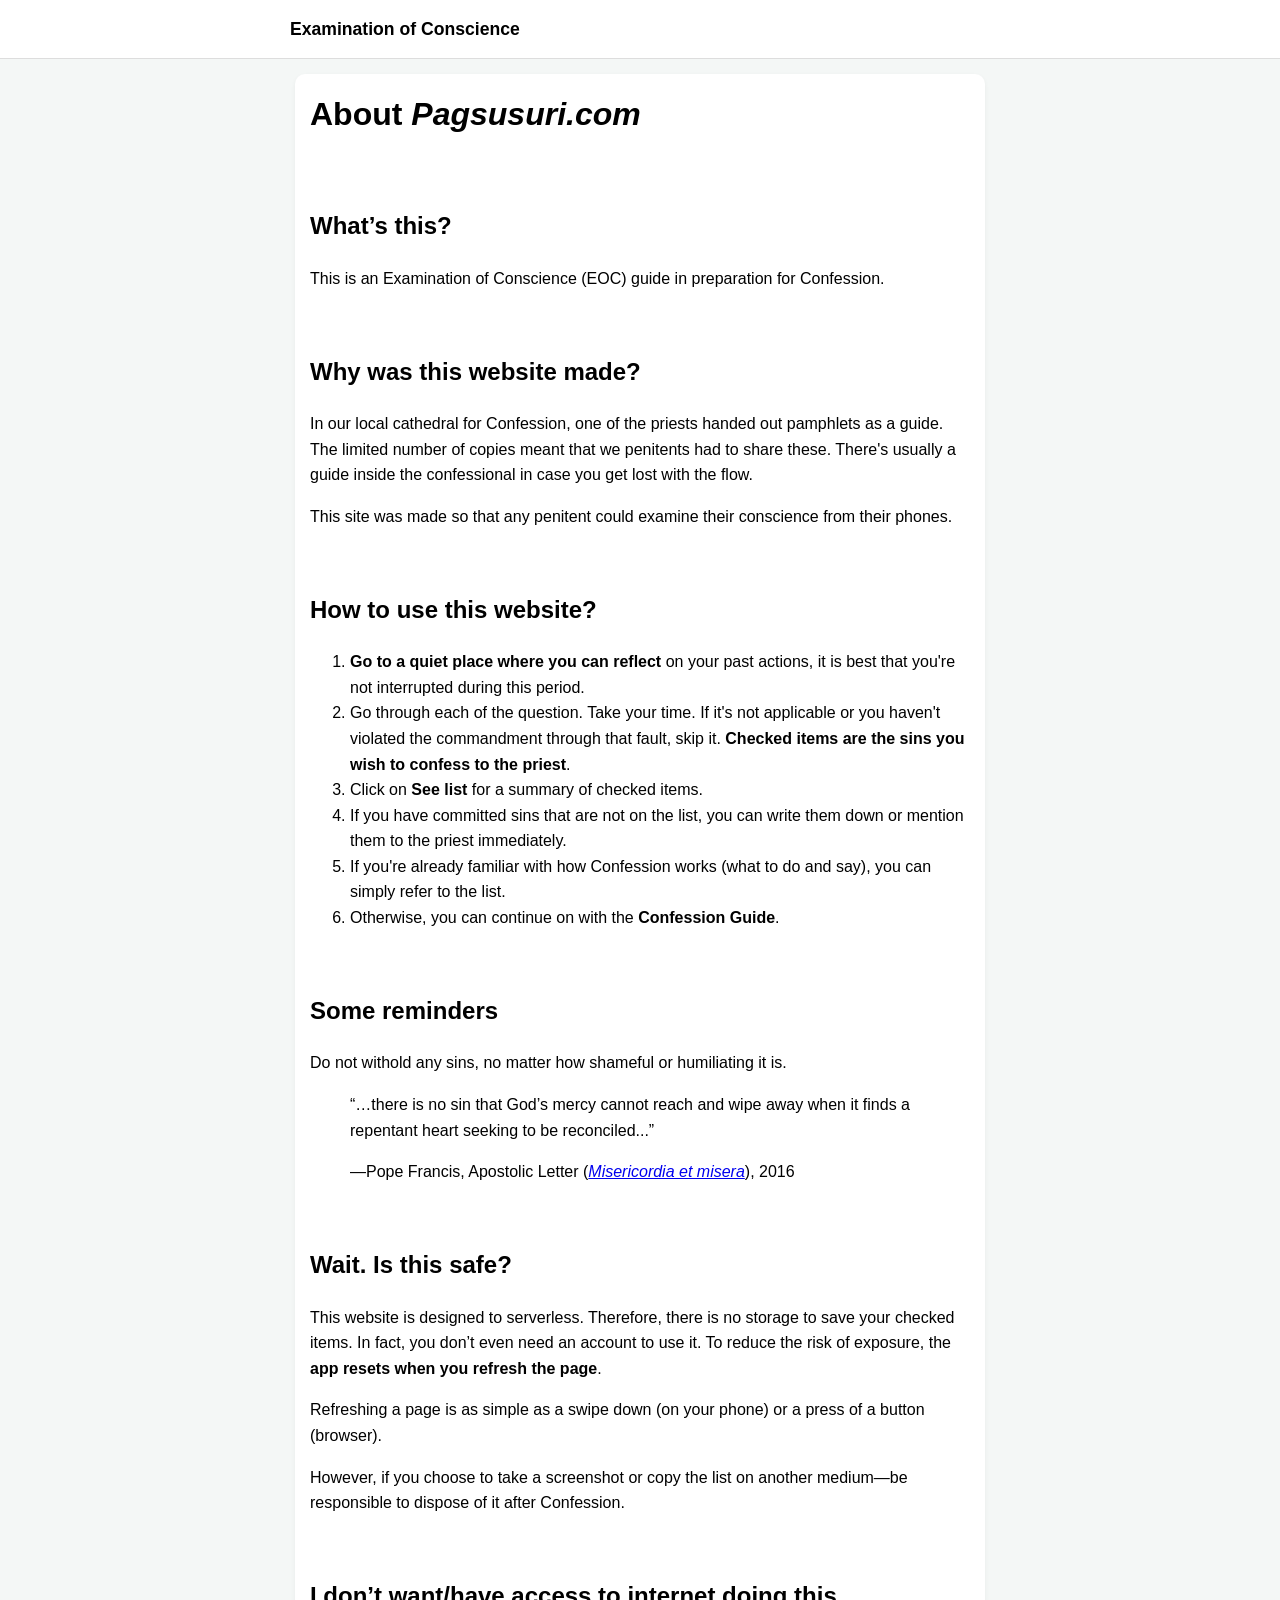
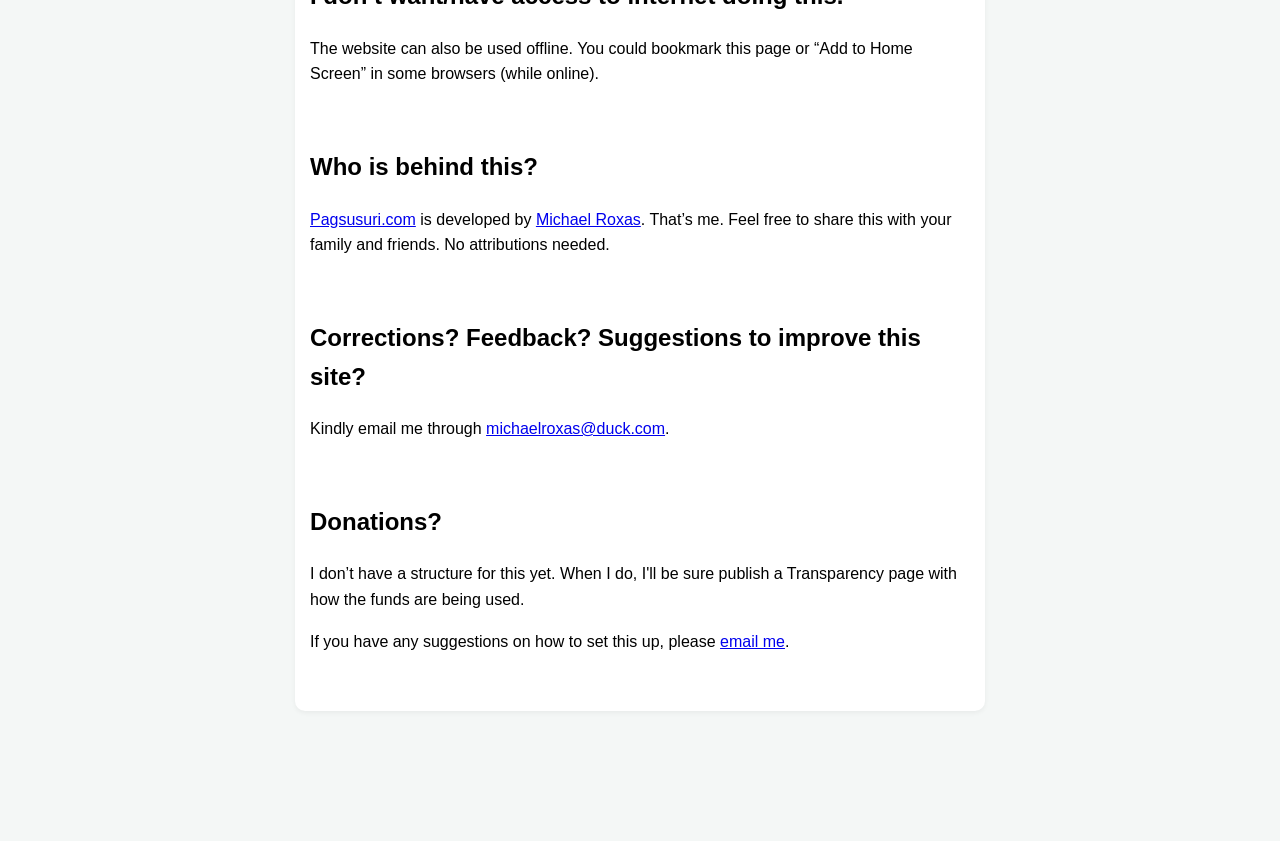
<file: about.html>
<!doctype html>
<html lang="en">
  <head>
    <meta charset="UTF-8" />
    <meta name="viewport" content="width=device-width, initial-scale=1.0" />
    <title>About</title>
    <link rel="stylesheet" href="styles.css" />
  </head>
  <body>
    <header>
      <div class="header-content">
        <a href="index.html" class="header-back">
          <h2>Examination of Conscience</h2>
        </a>
      </div>
    </header>

    <main class="container">
      <div class="category-section">
        <h1 class="about-title">About <em>Pagsusuri.com</em></h1>
        <p></p>

        <br />
        <h2 id="What’s this?">What’s this?</h2>
        <p>
          This is an Examination of Conscience (EOC) guide in preparation for
          Confession.
        </p>
        <br />
        <h2 id="Why this website was made?">Why was this website made?</h2>

        <p>
          In our local cathedral for Confession, one of the priests handed out
          pamphlets as a guide. The limited number of copies meant that we
          penitents had to share these. There's usually a guide inside the
          confessional in case you get lost with the flow.
        </p>

        <p>
          This site was made so that any penitent could examine their conscience
          from their phones.
        </p>

        <br />
        <h2 id="How to use this?">How to use this website?</h2>

        <ol start="1" class="about-list">
          <li>
            <b>Go to a quiet place where you can reflect</b> on your past
            actions, it is best that you're not interrupted during this period.
          </li>
          <li>
            Go through each of the question. Take your time. If it's not
            applicable or you haven't violated the commandment through that
            fault, skip it.
            <b>Checked items are the sins you wish to confess to the priest</b>.
          </li>
          <li>Click on <b>See list</b> for a summary of checked items.</li>
          <li>
            If you have committed sins that are not on the list, you can write
            them down or mention them to the priest immediately.
          </li>
          <li>
            If you're already familiar with how Confession works (what to do and
            say), you can simply refer to the list.
          </li>
          <li>
            Otherwise, you can continue on with the <b>Confession Guide</b>.
          </li>
        </ol>
        <br />
        <h2 id="Some reminders">Some reminders</h2>

        <p>
          Do not withold any sins, no matter how shameful or humiliating it is.
        </p>

        <blockquote>
          <p>
            “…there is no sin that God’s mercy cannot reach and wipe away when
            it finds a repentant heart seeking to be reconciled...”
          </p>

          <p>
            —Pope Francis, Apostolic Letter (<i
              ><a
                href="https://www.vatican.va/content/francesco/en/apost_letters/documents/papa-francesco-lettera-ap_20161120_misericordia-et-misera.html"
                >Misericordia et misera</a
              ></i
            >), 2016
          </p>
        </blockquote>

        <br />
        <h2 id="Wait. Is this safe?">Wait. Is this safe?</h2>
        <p>
          This website is designed to serverless. Therefore, there is no storage
          to save your checked items. In fact, you don’t even need an account to
          use it. To reduce the risk of exposure, the
          <b>app resets when you refresh the page</b>.
        </p>

        <p>
          Refreshing a page is as simple as a swipe down (on your phone) or a
          press of a button (browser).
        </p>

        <p>
          However, if you choose to take a screenshot or copy the list on
          another medium—be responsible to dispose of it after Confession.
        </p>

        <br />
        <h2 id="I don’t want/have access to internet doing this.">
          I don’t want/have access to internet doing this.
        </h2>
        <p>
          The website can also be used offline. You could bookmark this page or
          “Add to Home Screen” in some browsers (while online).
        </p>
        <br />
        <h2 id="Who is behind this?">Who is behind this?</h2>
        <p>
          <a href="https://pagsusuri.com">Pagsusuri.com</a> is developed by
          <a href="https://michaelroxas.com">Michael Roxas</a>. That’s me. Feel
          free to share this with your family and friends. No attributions
          needed.
        </p>
        <br />
        <h2 id="Corrections? Feedback? Corrections?">
          Corrections? Feedback? Suggestions to improve this site?
        </h2>
        <p>
          Kindly email me through
          <a href="mailto:michaelroxas@duck.com">michaelroxas@duck.com</a>.
        </p>
        <br />
        <h2 id="Donations?">Donations?</h2>
        <p>
          I don’t have a structure for this yet. When I do, I'll be sure publish
          a Transparency page with how the funds are being used.
        </p>

        <p>
          If you have any suggestions on how to set this up, please
          <a href="mailto:michaelroxas@duck.com">email me</a>.
        </p>
        <br />
      </div>
    </main>
  </body>
</html>
</file>
<file: styles.css>
:root {
  --primary: #2c3e50;
  --accent: #7f00ff;
  --bg: #f4f7f6;
}
body {
  font-family:
    -apple-system, BlinkMacSystemFont, "Segoe UI", Roboto, sans-serif;
  margin: 0;
  background: var(--bg);
  padding-bottom: 100px;
  line-height: 1.6;
}
header {
  background: white;
  padding: 15px;
  border-bottom: 1px solid #ddd;
  position: sticky;
  top: 0;
  z-index: 10;
  display: flex;
  justify-content: space-between;
  align-items: center;
  max-width: 100%;
}
.header-content {
  max-width: 720px;
  margin: 0 auto;
  width: 100%;
  display: flex;
  justify-content: space-between;
  align-items: center;
  padding: 0 10px;
  box-sizing: border-box;
}
header > .header-content > a {
  text-decoration: none;
  color: inherit;
  flex: 1;
}
.menu-dropdown {
  position: absolute;
  right: 0;
  top: 100%;
  margin-top: 8px;
  background: white;
  border-radius: 8px;
  box-shadow: 0 4px 12px rgba(0, 0, 0, 0.15);
  min-width: 150px;
  z-index: 20;
  overflow: hidden;
}
.menu-dropdown a {
  display: block;
  padding: 12px 16px;
  color: var(--primary);
  text-decoration: none;
  font-weight: 500;
  border-bottom: 1px solid #eee;
}
.menu-dropdown a:last-child {
  border-bottom: none;
}
.menu-dropdown a:hover {
  background: #f4f7f6;
}
.hidden {
  display: none !important;
}
.container {
  padding: 15px;
  max-width: 720px;
  margin: 0 auto;
  box-sizing: border-box;
}
@media (max-width: 720px) {
  .container {
    padding: 15px 10px;
  }
}
.category-section {
  background: white;
  border-radius: 10px;
  padding: 15px;
  margin-bottom: 15px;
  box-shadow: 0 2px 5px rgba(0, 0, 0, 0.05);
}
.sin-item {
  display: flex;
  align-items: flex-start;
  gap: 12px;
  padding: 12px 0;
  border-bottom: 1px solid #f0f0f0;
  cursor: pointer;
}
.sin-item:last-child {
  border-bottom: none;
}
input[type="checkbox"] {
  appearance: none;
  background-color: #fff;
  margin: 0;
  font: inherit;
  color: var(--accent);
  width: 24px !important;
  height: 24px !important;
  flex-shrink: 0;
  margin-top: 2px;
  border: 2px solid var(--primary);
  border-radius: 4px;
  display: grid;
  place-content: center;
  transform: scale(1);
  cursor: pointer;
}

/* This creates the "Check" mark when selected */
input[type="checkbox"]::before {
  content: "";
  width: 0.65rem;
  height: 0.65rem;
  transform: scale(0);
  transition: 120ms transform ease-in-out;
  box-shadow: inset 1em 1em var(--accent);
  background-color: CanvasText;
  clip-path: polygon(14% 44%, 0 65%, 50% 100%, 100% 16%, 80% 0%, 43% 62%);
}

input[type="checkbox"]:checked::before {
  transform: scale(1);
}

.footer-controls {
  position: fixed;
  bottom: 0;
  left: 0;
  right: 0;
  background: white;
  display: flex;
  justify-content: center;
  padding: 15px;
  gap: 10px;
  border-top: 1px solid #ddd;
  box-sizing: border-box;
}
.footer-inner {
  display: flex;
  gap: 10px;
  width: 100%;
  max-width: 720px;
  padding: 0 10px;
  box-sizing: border-box;
}
@media (max-width: 720px) {
  .footer-inner {
    padding: 0;
  }
}
button {
  flex: 1;
  padding: 14px;
  border: none;
  border-radius: 8px;
  font-weight: 600;
  cursor: pointer;
  transition: opacity 0.2s;
}
.btn-submit {
  background: var(--accent);
  color: white;
}
.btn-reset {
  background: #eee;
  color: #333;
}
.summary-actions {
  display: flex;
  flex-direction: column;
  gap: 10px;
  margin-top: 20px;
}

.ai-instructions {
  color: #666;
  font-size: 0.9rem;
  margin-bottom: 15px;
}
.ai-instructions + h3 {
  margin-top: 0;
}
.guide-text {
  background: white;
  padding: 15px;
  border-radius: 10px;
  white-space: pre-wrap;
  font-family: inherit;
  font-size: 0.95rem;
  line-height: 1.6;
  box-shadow: 0 2px 5px rgba(0, 0, 0, 0.05);
}

@media print {
  header,
  .footer-controls,
  .summary-actions,
  #checklist-view {
    display: none !important;
  }
  #summary-view {
    display: block !important;
  }
}

.header-back {
  text-decoration: none;
  color: inherit;
}

.header-back h2 {
  margin: 0;
  font-size: 1.1rem;
}

.about-title {
  margin-top: 0;
}

.about-list {
  --data-list-start: 1;
}

.toast {
  position: fixed;
  bottom: 80px;
  left: 50%;
  transform: translateX(-50%);
  background: var(--primary);
  color: white;
  padding: 12px 24px;
  border-radius: 8px;
  box-shadow: 0 4px 12px rgba(0, 0, 0, 0.2);
  z-index: 100;
  animation: fadeInUp 0.3s ease-out;
}

.toast.fade-out {
  animation: fadeOut 0.3s ease-out forwards;
}

@keyframes fadeInUp {
  from {
    opacity: 0;
    transform: translateX(-50%) translateY(10px);
  }
  to {
    opacity: 1;
    transform: translateX(-50%) translateY(0);
  }
}

@keyframes fadeOut {
  from {
    opacity: 1;
    transform: translateX(-50%) translateY(0);
  }
  to {
    opacity: 0;
    transform: translateX(-50%) translateY(10px);
  }
}
</file>
